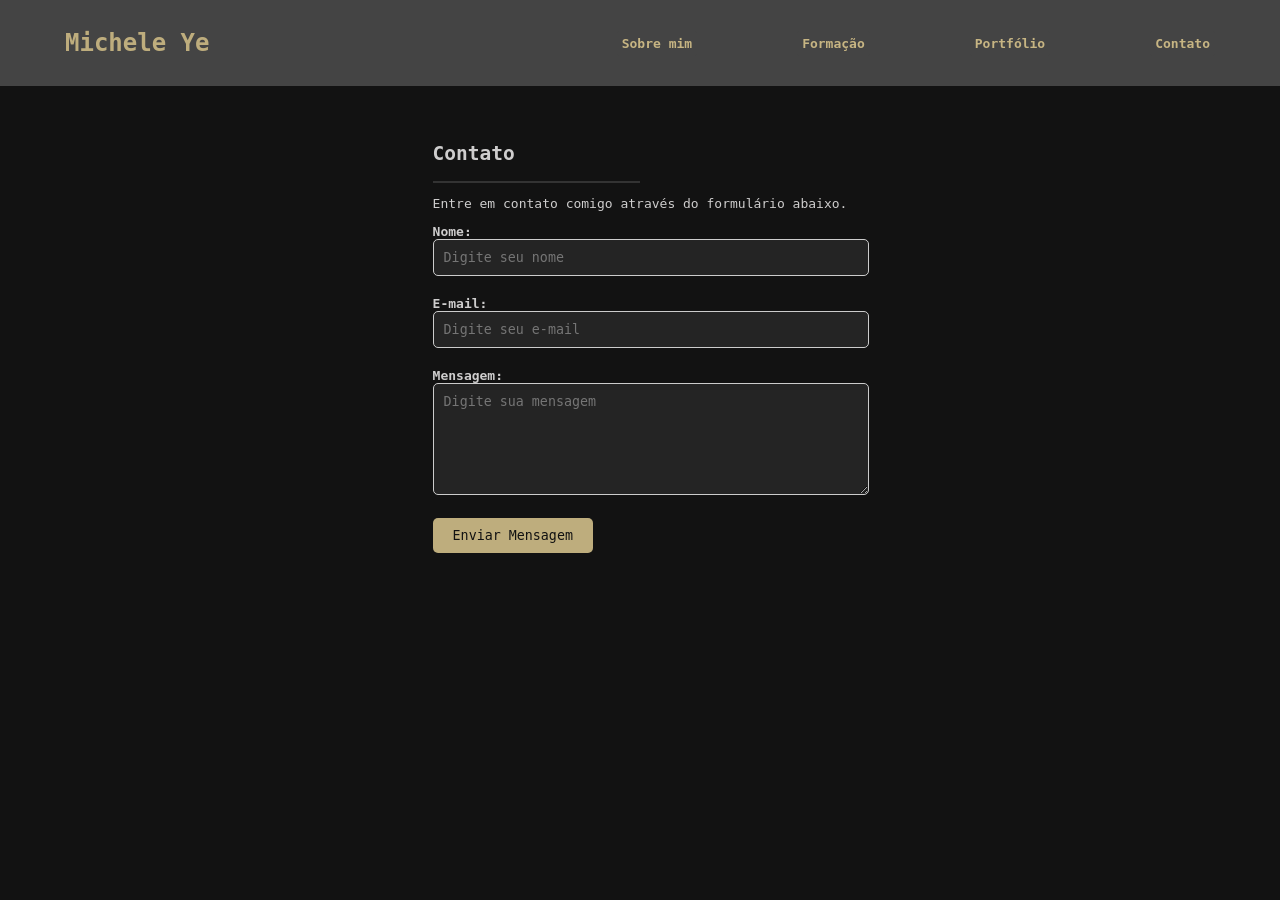
<file: contato.html>
<!DOCTYPE html>
<html lang="pt-BR">

<head>
    <meta charset="UTF-8">
    <meta name="viewport" content="width=device-width, initial-scale=1.0">

    <title>Formação</title>

    <link rel="stylesheet" href="css/style.css">
</head>

<body>
    <!-- MENU FIXO -->
    <header>
        <p class="logo">Michele Ye</p>

        <nav>
            <ul class="menu">

                <li>
                    <a href="sobre.html">Sobre mim</a>
                </li>

                <li>
                    <a href="formacao.html">Formação</a>
                </li>

                <li>
                    <a href="portfolio.html">Portfólio</a>
                </li>

                <li>
                    <a href="contato.html">Contato</a>
                </li>

            </ul>
        </nav>
    </header>

    <!-- CONTEÚDO PRINCIPAL -->
    <main> 
        <section id="contato" class="contato">

            <div class="titulo-secao">
                <h2>Contato</h2>
                <hr class="linha-meio">
                <p>Entre em contato comigo através do formulário abaixo.</p>
            </div>

            <!-- Formulário de Contato -->
            <form id="formContato" class="formulario-contato">
                <div class="grupo-formulario">
                    <label for="nome">Nome:</label>
                    <input 
                        type="text" 
                        id="nome" 
                        name="nome" 
                        placeholder="Digite seu nome"
                    >
                </div>

                <div class="grupo-formulario">
                    <label for="email">E-mail:</label>
                    <input 
                        type="email" 
                        id="email" 
                        name="email" 
                        placeholder="Digite seu e-mail"
                    >
                </div>

                <div class="grupo-formulario">
                    <label for="mensagem">Mensagem:</label>
                    <textarea 
                        id="mensagem" 
                        name="mensagem" 
                        rows="6"
                        placeholder="Digite sua mensagem"
                    ></textarea>
                </div>

                <!-- Botão -->
                <button type="submit" class="btn-enviar">
                    Enviar Mensagem
                </button>

                <!-- Mensagem de retorno do JS -->
                <p id="mensagem-status"></p>

            </form>

        </section>
        
    </main>

    <script src="js/script_contato.js"></script>

</body>

</html>
</file>
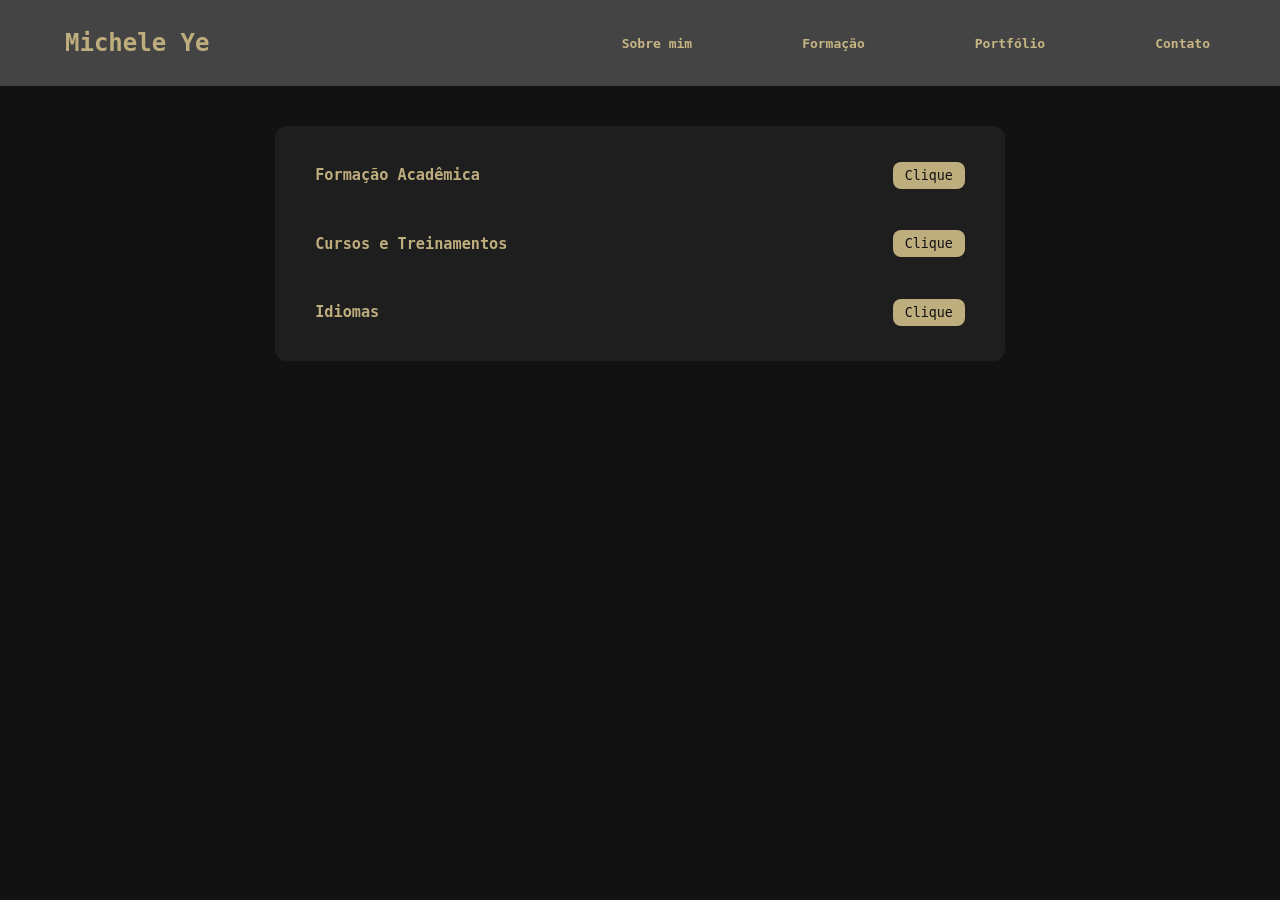
<file: formacao.html>
<!DOCTYPE html>
<html lang="pt-BR">

<head>
    <meta charset="UTF-8">
    <meta name="viewport" content="width=device-width, initial-scale=1.0">

    <title>Formação</title>

    <link rel="stylesheet" href="css/style.css">
</head>

<body>
    <!-- MENU FIXO -->
    <header>
        <p class="logo">Michele Ye</p>
        
        <nav>
            <ul class="menu">

                <li>
                    <a href="sobre.html">Sobre mim</a>
                </li>

                <li>
                    <a href="formacao.html">Formação</a>
                </li>

                <li>
                    <a href="portfolio.html">Portfólio</a>
                </li>

                <li>
                    <a href="contato.html">Contato</a>
                </li>

            </ul>
        </nav>
    </header>

    <!-- CONTEÚDO PRINCIPAL -->
    <main>
        <section id="formacao" class="container-formacao">
            <div class="card">

                <!-- Formação Acadêmica -->
                <div class="card-topo">
                    <h3>Formação Acadêmica</h3>

                    <button class="btn-toggle">
                        Clique
                    </button>
                </div>
                <div class="card-conteudo">
                    <h4>Centro Universitário Internacional (UNINTER)</h4>
                    <p>Bacharelado em Ciência da Computação</p>
                    <span>02/2025 – 12/2028</span>
                </div>

                <!-- Cursos e Treinamentos -->
                <div class="card-topo">
                    <h3>Cursos e Treinamentos</h3>
                    <button class="btn-toggle">
                        Clique
                    </button>
                </div>
                <div class="card-conteudo">
                    <p>
                        <b>Microsoft Power BI Para Business Intelligence e Data Science
                        - Data Science Academy</b>
                    </p>
                    <span>08/2025</span>

                    <p>
                        <b>AWS Cloud na Santander Code Girls 2025 - Dio</b>
                    </p>
                    <span>10/2025</span>
                </div>
                
                <!-- Idiomas -->
                <div class="card-topo">
                    <h3>Idiomas</h3>
                    <button class="btn-toggle">
                        Clique
                    </button>
                </div>
                <div class="card-conteudo">
                    <p>
                        <b>Inglês</b>
                    </p>
                    <ul><li>Intermediário</li></ul>

                    <p>
                        <b>Chinês</b>
                    </p>
                    <ul><li>Intermediário</li></ul>
                </div>

            </div>
        </section>
    </main>

    <script src="js/script_formacao.js"></script>

</body>


</html>
</file>
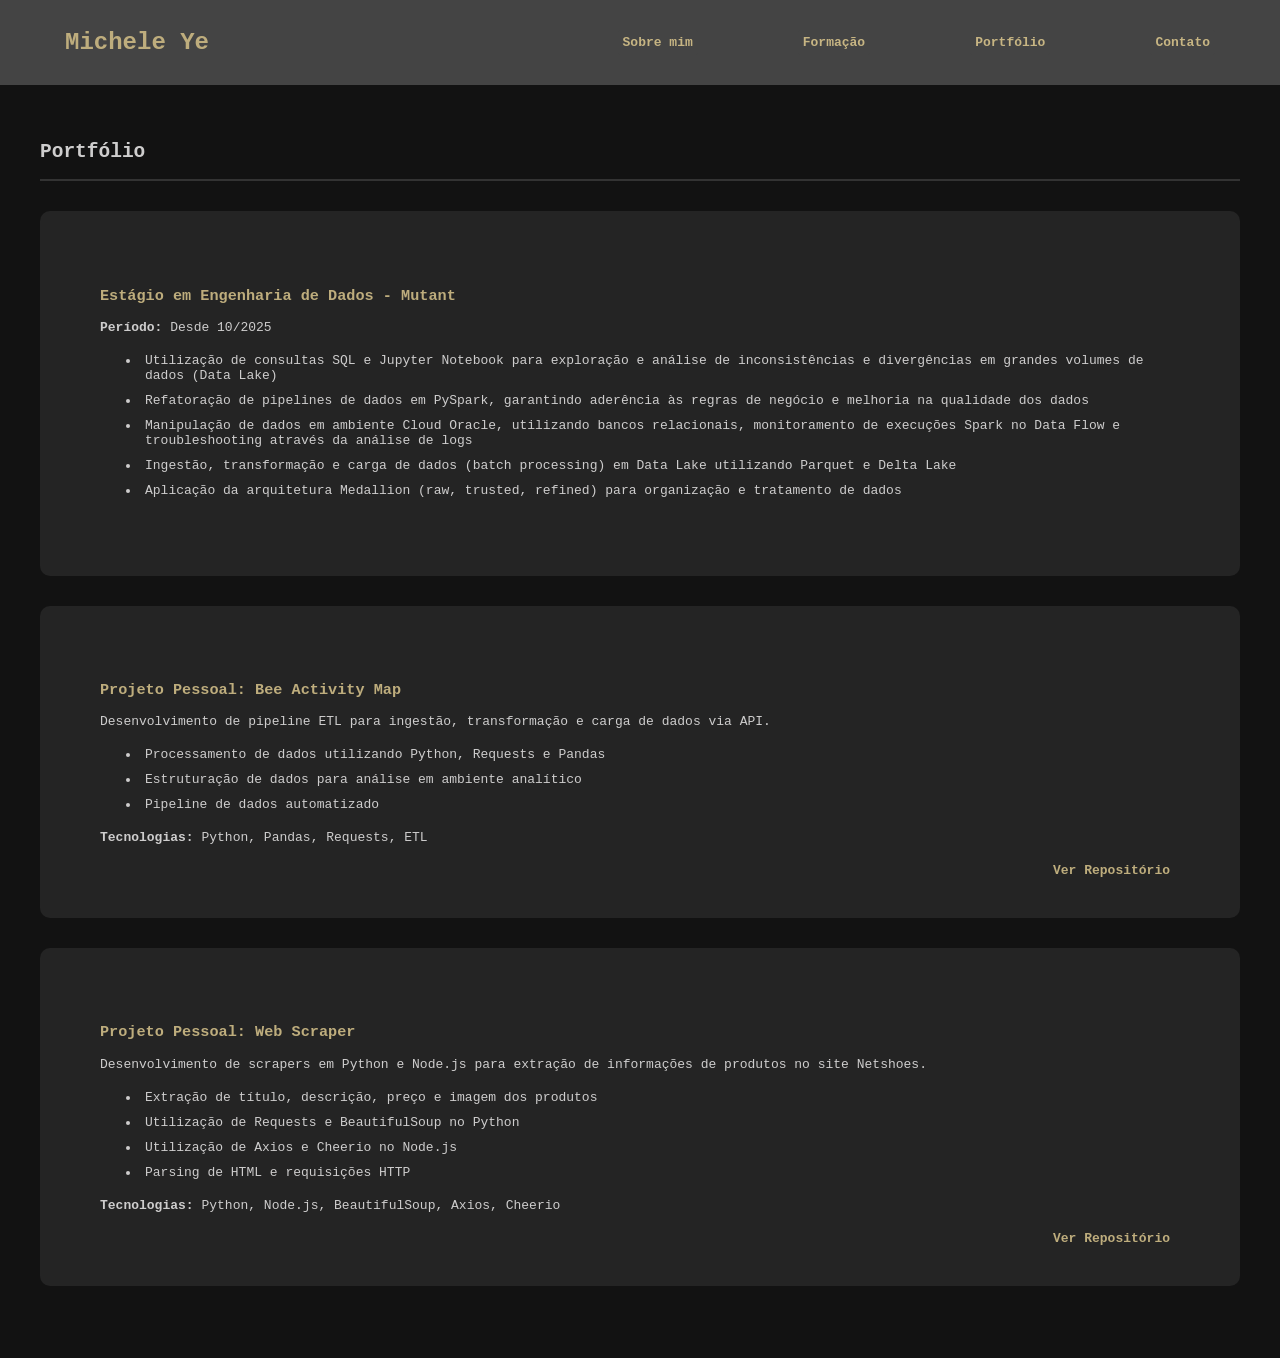
<file: portfolio.html>
<!DOCTYPE html>
<html lang="pt-BR">

<head>
    <meta charset="UTF-8">
    <meta name="viewport" content="width=device-width, initial-scale=1.0">

    <title>Formação</title>

    <link rel="stylesheet" href="css/style.css">
</head>

<body>
    <!-- MENU FIXO -->
    <header>
        <p class="logo">Michele Ye</p>
                
        <nav>
            <ul class="menu">

                <li>
                    <a href="sobre.html">Sobre mim</a>
                </li>

                <li>
                    <a href="formacao.html">Formação</a>
                </li>

                <li>
                    <a href="portfolio.html">Portfólio</a>
                </li>

                <li>
                    <a href="contato.html">Contato</a>
                </li>

            </ul>
        </nav>
    </header>

    <!-- CONTEÚDO PRINCIPAL -->
    <main>
        <section id="portfolio">
            <h2>Portfólio</h2>

            <hr class="linha-cheia">
            <div class="projetos-container">

                <!-- Experiência Profissional -->
                <div class="card-projeto">
                    <h3>Estágio em Engenharia de Dados - Mutant</h3>
            
                    <p><strong>Período:</strong> Desde 10/2025</p>

                    <ul>
                        <li>
                            Utilização de consultas SQL e Jupyter Notebook para exploração e análise de inconsistências e divergências em grandes volumes de dados (Data Lake)
                        </li>

                        <li>
                            Refatoração de pipelines de dados em PySpark, garantindo aderência às regras de negócio e melhoria na qualidade dos dados
                        </li>

                        <li>
                            Manipulação de dados em ambiente Cloud Oracle, utilizando bancos relacionais, monitoramento de execuções Spark no Data Flow e troubleshooting através da análise de logs
                        </li>

                        <li>
                            Ingestão, transformação e carga de dados (batch processing) em Data Lake utilizando Parquet e Delta Lake
                        </li>

                        <li>
                            Aplicação da arquitetura Medallion (raw, trusted, refined) para organização e tratamento de dados
                        </li>
                    </ul>
                </div>

                <!-- Projeto Bee Activity -->
                <div class="card-projeto">
                    <h3>Projeto Pessoal: Bee Activity Map</h3>
                    
                    <p>
                        Desenvolvimento de pipeline ETL para ingestão, transformação e carga de dados via API.
                    </p>

                    <ul>
                        <li>Processamento de dados utilizando Python, Requests e Pandas</li>
                        <li>Estruturação de dados para análise em ambiente analítico</li>
                        <li>Pipeline de dados automatizado</li>
                    </ul>

                    <p><strong>Tecnologias:</strong> Python, Pandas, Requests, ETL</p>

                    <a href="https://github.com/Cafe-my/bee-activity-map" target="_blank">
                        Ver Repositório
                    </a>
                </div>

                <!-- Projeto Web Scraper -->
                <div class="card-projeto">
                    <h3>Projeto Pessoal: Web Scraper</h3>
               
                    <p>
                        Desenvolvimento de scrapers em Python e Node.js para extração de informações de produtos no site Netshoes.
                    </p>

                    <ul>
                        <li>Extração de título, descrição, preço e imagem dos produtos</li>
                        <li>Utilização de Requests e BeautifulSoup no Python</li>
                        <li>Utilização de Axios e Cheerio no Node.js</li>
                        <li>Parsing de HTML e requisições HTTP</li>
                    </ul>

                    <p><strong>Tecnologias:</strong> Python, Node.js, BeautifulSoup, Axios, Cheerio</p>

                    <a href="https://github.com/Cafe-my/Web-Scraper" target="_blank">
                        Ver Repositório
                    </a>
                </div>

            </div>
        </section>
    </main>
</body>

</html>
</file>
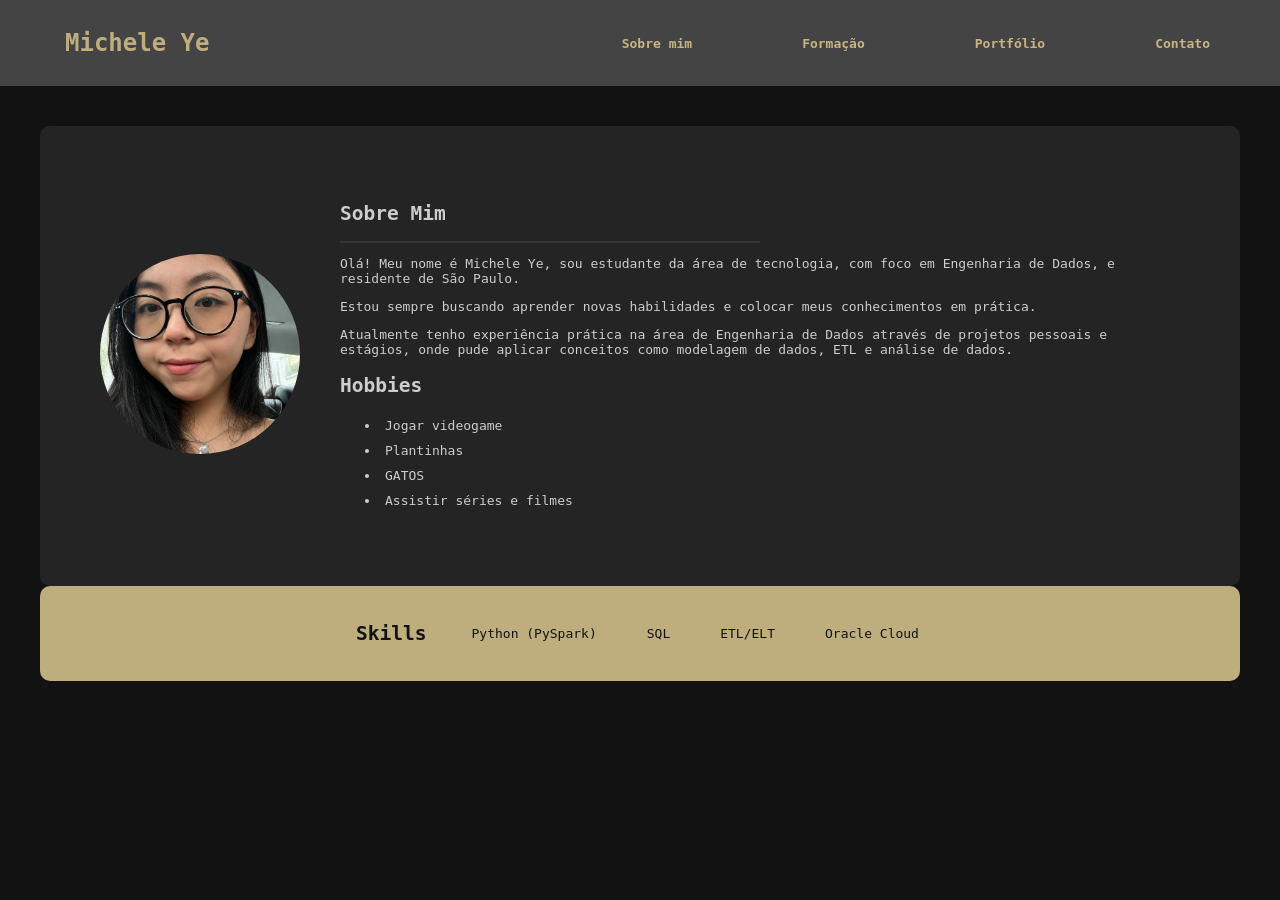
<file: sobre.html>
<!DOCTYPE html>
<html lang="pt-BR">

<head>
    <meta charset="UTF-8">
    <meta name="viewport" content="width=device-width, initial-scale=1.0">

    <title>Sobre Mim</title>

    <link rel="stylesheet" href="css/style.css">
</head>

<body>

    <!-- MENU FIXO -->
    <header>
        <p class="logo">Michele Ye</p>
        <nav>
            <ul class="menu">

                <li>
                    <a href="sobre.html">Sobre mim</a>
                </li>

                <li>
                    <a href="formacao.html">Formação</a>
                </li>

                <li>
                    <a href="portfolio.html">Portfólio</a>
                </li>

                <li>
                    <a href="contato.html">Contato</a>
                </li>

            </ul>
        </nav>
    </header>

    <!-- CONTEÚDO PRINCIPAL -->
    <main>
        <section id="sobre" class="sobre">

            <div class="container-perfil">
                <div>
                    <img
                        src="img/foto-perfil.jpg"
                        alt="Foto de perfil"
                        class="foto-perfil"
                    >
                </div>

                <div>
                    <h1>Sobre Mim</h1>
                    <hr class="linha-meio">

                    <p>
                        Olá! Meu nome é Michele Ye, sou estudante da área de tecnologia, com foco em Engenharia de Dados, e residente de São Paulo.
                    </p>

                    <p>
                        Estou sempre buscando aprender novas habilidades e colocar meus conhecimentos em prática. 
                    </p>

                    <p>
                        Atualmente tenho experiência prática na área de Engenharia de Dados através de projetos pessoais e estágios, onde pude aplicar conceitos como modelagem de dados, ETL e análise de dados.
                    </p>

                    <div >
                        <h2>Hobbies</h2>

                        <ul>
                            <li>Jogar videogame</li>
                            <li>Plantinhas</li>
                            <li>GATOS</li>
                            <li>Assistir séries e filmes</li>
                        </ul>
                    </div>
                </div>
                
            </div>

            <div class="container-skills">
                <h2>Skills</h2>
                
                <ul>
                    <li>Python (PySpark)</li>
                    <li>SQL</li>
                    <li>ETL/ELT</li>
                    <li>Oracle Cloud</li>
                </ul>
            </div>

        </section>

    </main>


</body>

</html>
</file>
<file: css/style.css>
/* config para celular */
@media (max-width: 768px) {

    header {
        flex-direction: column;
    }
    nav ul {
        flex-direction: column;
        align-items:center;
    }
    .container-skills, .container-skills ul {
        flex-direction: column;
    }
    .cards {
        grid-template-columns: 1fr;
    }
}

/* ESTILOS GERAIS */
body {
    font-family: monospace;
    margin: 0;
    padding: 0;
    background-color: #121212;
    color: #cecdcd;
}
a {
    color: #c7b583;
    text-decoration: none;
    font-weight: bold;
}
header {
    display: flex;
    justify-content: space-between;
    align-items: center;
    padding: 5px;
    list-style: none;
    background-color: #444444
}
.logo {
    font-size: 24px;
    font-weight: bold;
    color: #bead7d;
    margin-right: auto;
    padding-left: 60px;
}
nav ul{
    display: flex;
    justify-content: center;
    gap: 100px;
    list-style: none;
    padding-right: 60px;
}
nav li{
    border-radius: 2px;
    background-color: #444444;
    transition: all 0.3s ease; 
}
nav li:hover {
  background-color: #9e9e9e;
  padding: 5px
}
li {
    padding: 5px;
}
main {
    display: flex;
    justify-content: center;
    align-content: center;
    gap: 40px;
    padding: 40px;
}
hr.linha-meio {
    border: 0;                
    border-top: 2px solid #333; 
    width: 50%;               
    margin: 0px;        
}



/* configurações para a seção Sobre */
#sobre .container-perfil {
    display: flex;
    align-items: center;
    gap: 40px;
    padding: 60px;
    background-color: #242424;
    border-radius: 10px;
}

#sobre .foto-perfil {
    width: 200px;
    height: 200px;
    border-radius: 50%;
    object-fit: cover;
}

#sobre .container-skills { 
    color: #121212;
    display: flex;
    justify-content: center;
    gap: 40px;
    padding: 20px;
    background-color: #bead7d;
    border-radius: 10px;
}

#sobre .container-skills ul {
    display: flex;
    align-items: center;
    gap: 40px;
    list-style: none;
    padding: 0;
}



/* configurações para a seção Formação */
#formacao h3 {
    color: #bead7d
}

#formacao .card {
    background: #1e1e1e;
    border-radius: 12px;
    padding:5px 40px;
}

#formacao .card-topo {
    display: flex;
    justify-content: space-between;
    align-items: center;
    margin-top: 20px;
}

#formacao .btn-toggle {
    font-family: monospace;
    padding: 6px 12px;
    border: none;
    border-radius: 8px;
    cursor: pointer;
    background-color: #bead7d;
    color: #121212;
}
#formacao .btn-toggle:hover {
    background-color: #121212;
    color: #bead7d;
}

#formacao .card-conteudo {
    max-height: 0;
    overflow: hidden;
    transition: 0.4s ease;
    margin-top: 0;
    margin-bottom: 20px;
}

#formacao .card-conteudo.ativo { /* classe ativada pelo JS */
    max-height: 300px;
}



/* configurações para a seção Portfólio */
#portfolio .card-projeto {
    background-color: #242424;
    padding: 60px;
    border-radius: 10px;
    color: #cecdcd;
    margin-bottom: 30px;
}

#portfolio hr.linha-cheia {
    border: 0;
    border-top: 2px solid #333;
    width: 100%;
    margin: 0;
    margin-bottom: 30px;
}

#portfolio h3 {
    color: #bead7d
}

#portfolio .card-projeto a {
    text-decoration: none;
    font-weight: bold;
    float: right;
    color: #bead7d;
    padding: 5px 10px;
    border-radius: 5px;
}
#portfolio .card-projeto a:hover {
    background-color: #444444;
}

/* configurações para a seção Contato */
#contato .formulario-contato label {
    margin-bottom: 5px;
    font-weight: bold;
}

#contato .formulario-contato input, #contato .formulario-contato textarea {
    font-family: monospace;
    width: 100%;
    padding: 10px;
    margin-bottom: 20px;
    border: 1px solid #ccc;
    border-radius: 5px;
    background-color: #242424;
    color: #bead7d;
}

#contato .formulario-contato button {
    font-family: monospace;
    background-color: #bead7d;
    color: #121212;
    border: none;
    padding: 10px 20px;
    border-radius: 5px;
    cursor: pointer;
}

#contato .formulario-contato button:hover {
    background-color: #444444;
    color: #bead7d;
}

    /* definições de estilo para mensagens de erro e sucesso */
    .erro {
        color: #a52424;
    }
    .sucesso {
        color: #229448;
    }
</file>
